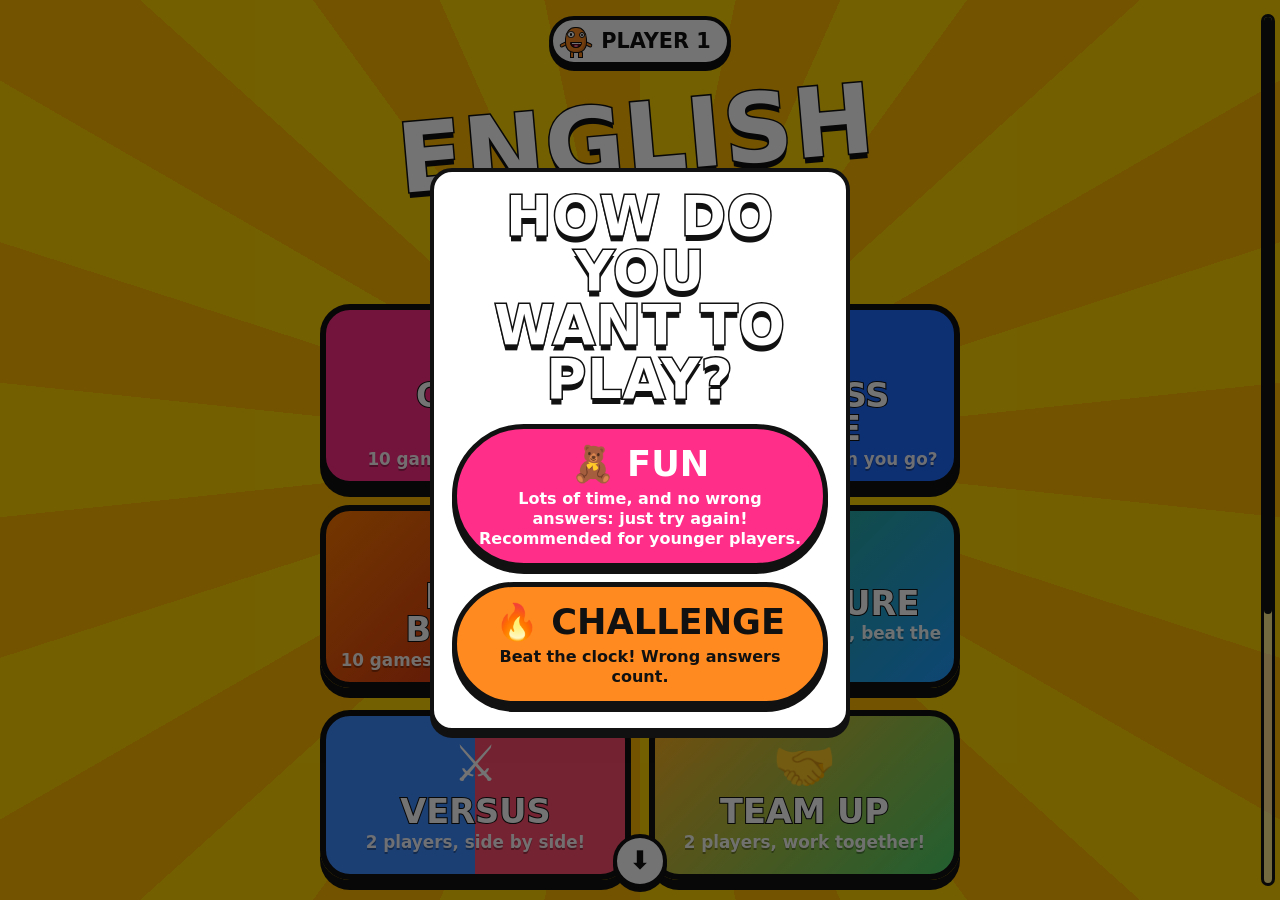
<file: index.html>
<!doctype html>
<html lang="en">
<head>
<meta charset="utf-8">
<meta name="viewport" content="width=device-width, initial-scale=1, maximum-scale=1, user-scalable=no, viewport-fit=cover">
<meta name="theme-color" content="#ffd400">
<title>English Blitz!</title>
<link rel="stylesheet" href="css/frame.css">
</head>
<body>
<div id="burst"></div>

<!-- Title -->
<section id="title" class="screen scroll">
  <button class="player-chip" id="playerBtn" hidden><span class="fig" aria-hidden="true"></span><span class="nm"></span></button>
  <h1 class="shout logo" data-text="title"></h1>
  <div class="menu">
    <!-- The four main modes in 2 columns (the teacher's layout): FUN · ENDLESS / BOSS · ADVENTURE; then VERSUS, then the rest -->
    <div class="mode-grid">
      <button class="mode-btn fun" id="funBtn" disabled><span class="ico" aria-hidden="true">⚡</span><span class="mode-txt"><span data-text="fun"></span><span class="mode-desc" data-text="funDesc"></span></span></button>
    <button class="mode-btn challenge" id="challengeBtn" disabled><span class="ico" aria-hidden="true">🔥</span><span class="mode-txt"><span data-text="challenge"></span><span class="mode-desc" data-text="challengeDesc"></span></span></button>
      <button class="mode-btn boss" id="bossBtn" disabled><span class="ico" aria-hidden="true">👑</span><span class="mode-txt"><span data-text="boss"></span><span class="mode-desc" data-text="bossDesc"></span></span></button>
      <button class="mode-btn adventure" id="adventureBtn" disabled><span class="ico" aria-hidden="true">🗺️</span><span class="mode-txt"><span data-text="adventure"></span><span class="mode-desc" data-text="adventureDesc"></span></span></button>
    </div>
    <div class="mode-grid">
      <button class="mode-btn versus" id="versusBtn" disabled><span class="ico" aria-hidden="true">⚔️</span><span class="mode-txt"><span data-text="versus"></span><span class="mode-desc" data-text="versusDesc"></span></span></button>
      <button class="mode-btn coop" id="coopBtn" disabled><span class="ico" aria-hidden="true">🤝</span><span class="mode-txt"><span data-text="coop"></span><span class="mode-desc" data-text="coopDesc"></span></span></button>
    </div>
    <button class="mode-btn practice" id="practiceBtn" disabled><span class="ico" aria-hidden="true">🎯</span><span class="mode-txt"><span data-text="practice"></span><span class="mode-desc" data-text="practiceDesc"></span></span></button>
    <button class="mode-btn tutorials" id="tutorialsBtn" disabled><span class="ico" aria-hidden="true">👀</span><span class="mode-txt"><span data-text="tutorials"></span><span class="mode-desc" data-text="tutorialsDesc"></span></span></button>
    <button class="chunky char-btn" id="charBtn"><span class="char-mini" aria-hidden="true"></span><span data-text="character"></span></button>
    <button class="chunky" id="settingsBtn">⚙️ <span data-text="settings"></span></button>
  </div>
  <p id="loading" data-text="loading"></p>
</section>

<!-- What to play: letters, phonics, CVC words and/or sight words (shown after a mode button) -->
<section id="content" class="screen scroll" hidden>
  <h1 class="shout" data-text="whatToPlay"></h1>
  <p class="card" data-text="pickContent"></p>
  <div id="contentGrid" role="group"></div>
  <p class="words-note" id="myWordsNote" hidden></p>
  <div class="buttons">
    <button class="chunky hot" id="contentGoBtn">▶️ <span data-text="play"></span></button>
    <button class="chunky" id="contentBackBtn">⬅️ <span data-text="back"></span></button>
  </div>
</section>

<!-- Practice: pick one game -->
<section id="practice" class="screen scroll" hidden>
  <h1 class="shout" id="pickerTitle" data-text="practice"></h1>
  <p class="card" id="pickerNote" data-text="pickGame"></p>
  <div id="practiceGrid"></div>
  <button class="chunky" id="practiceBackBtn">⬅️ <span data-text="back"></span></button>
</section>

<!-- Practice: how to play the chosen game -->
<section id="howto" class="screen scroll" hidden>
  <div id="howtoIcon" aria-hidden="true"></div>
  <h1 class="shout" id="howtoName"></h1>
  <div class="card" id="howtoCard">
    <h2 data-text="howToPlay"></h2>
    <ol id="howtoSteps"></ol>
    <div id="howtoTipsBox">
      <h3>💡 <span data-text="tips"></span></h3>
      <ul id="howtoTips"></ul>
    </div>
  </div>
  <!-- Practice difficulty: three speeds from Challenge mode (built by frame.js) -->
  <div class="diff" id="diffRow" role="group"></div>
  <div class="buttons">
    <button class="chunky hot" id="howtoPlayBtn">▶️ <span data-text="play"></span></button>
    <button class="chunky" id="howtoWatchBtn" hidden>👀 <span data-text="watch"></span></button>
    <button class="chunky" id="howtoBackBtn">⬅️ <span data-text="back"></span></button>
  </div>
</section>

<!-- Settings: music (on/off and volume) and listening games (on/off) -->
<section id="settings" class="screen scroll" hidden>
  <h1 class="shout" data-text="settings"></h1>
  <div class="card set-card">
    <div class="set-row">
      <span class="set-ico" aria-hidden="true">🧸</span>
      <span class="set-name" data-text="styleLabel"></span>
      <button class="set-toggle style-toggle" id="styleBtn"></button>
    </div>
    <p class="set-note" data-text="styleNote"></p>
    <div class="set-row">
      <span class="set-ico" aria-hidden="true">🎵</span>
      <span class="set-name" data-text="musicLabel"></span>
      <button class="set-toggle" id="musicBtn" aria-pressed="true"></button>
    </div>
    <label class="set-vol"><span class="set-ico small" aria-hidden="true">🔈</span>
      <input type="range" id="musicVol" min="0" max="100" step="5" data-label="musicVolLabel">
      <span class="set-ico small" aria-hidden="true">🔊</span></label>
    <div class="set-row">
      <span class="set-ico" aria-hidden="true">🎧</span>
      <span class="set-name" data-text="listeningLabel"></span>
      <button class="set-toggle" id="listeningBtn" aria-pressed="true"></button>
    </div>
    <p class="set-note" data-text="listeningNote"></p>
    <div class="set-row">
      <span class="set-ico" aria-hidden="true">🎁</span>
      <span class="set-name" data-text="itemsLabel"></span>
      <button class="set-toggle" id="itemsBtn" aria-pressed="true"></button>
    </div>
    <div class="set-row">
      <span class="set-ico" aria-hidden="true">⭐</span>
      <span class="set-name" data-text="myWordsLabel"></span>
      <button class="set-toggle" id="myWordsBtn" aria-pressed="false"></button>
    </div>
    <button class="chunky words-edit" id="wordsEditBtn">✏️ <span data-text="editWords"></span></button>
    <p class="set-note" id="myWordsSetNote"></p>
    <div class="set-row">
      <span class="set-ico" aria-hidden="true">👤</span>
      <span class="set-name" data-text="resetCharsLabel"></span>
      <button class="set-toggle" id="resetCharsBtn" data-text="resetChars"></button>
    </div>
    <div class="set-row">
      <span class="set-ico" aria-hidden="true">👥</span>
      <span class="set-name" data-text="playersLabel"></span>
    </div>
    <div id="playersBox"></div>
    <p class="set-note" data-text="playersNote"></p>
  </div>
  <button class="chunky" id="backBtn">⬅️ <span data-text="back"></span></button>
</section>

<!-- ⭐ MY WORDS: choose the words every game's targets come from (Word of the Week) -->
<section id="words" class="screen scroll" hidden>
  <h1 class="shout" data-text="wordsTitle"></h1>
  <p class="card" data-text="wordsNote"></p>
  <p class="shout" id="wordsCount"></p>
  <div id="wordsGrid"></div>
  <div class="buttons">
    <button class="chunky hot" id="wordsDoneBtn">✔️ <span data-text="wordsDone"></span></button>
    <button class="chunky" id="wordsClearBtn">🧹 <span data-text="wordsClear"></span></button>
  </div>
</section>

<!-- Play -->
<div id="play" hidden>
  <header>
    <button class="pill" id="quitBtn" data-label="quit">✕</button>
    <div class="pill" id="status" role="status"></div>
    <div class="pill" id="roundPill"></div>
    <div id="itemBar" hidden></div>
    <button class="pill" id="helpBtn" data-label="helpLabel" hidden>❓</button>
  </header>
  <div id="timer" role="progressbar" aria-hidden="true"><div id="bar"></div></div>
  <main id="stage">
    <div id="game"></div>
    <div id="banner" hidden><div class="banner-icon" aria-hidden="true"></div><div class="shout"></div><div class="banner-char" aria-hidden="true"></div></div>
    <div id="stamp" hidden><div class="shout"></div></div>
  </main>
</div>

<!-- 👀 Watch first? Pops up after PLAY / PLAY AGAIN in Fun and Challenge (new games show a tutorial first) -->
<!-- 🧸 / 🔥 How do you want to play? (on startup, after WHO'S PLAYING?; per player) -->
<div id="askStyle" class="ask" hidden role="dialog" aria-modal="true" aria-labelledby="styleTitle">
  <div class="ask-card card">
    <h2 class="shout" id="styleTitle" data-text="askStyle"></h2>
    <div class="ask-buttons">
      <button class="chunky style-fun" id="styleFunBtn"><span class="style-name">🧸 <span data-text="styleFun"></span></span><span class="style-note" data-text="styleFunNote"></span></button>
      <button class="chunky style-chal" id="styleChalBtn"><span class="style-name">🔥 <span data-text="styleChallenge"></span></span><span class="style-note" data-text="styleChallengeNote"></span></button>
    </div>
  </div>
</div>

<div id="askWatch" class="ask" hidden role="dialog" aria-modal="true" aria-labelledby="askTitle">
  <div class="ask-card card">
    <div class="ask-icon" aria-hidden="true">👀</div>
    <h2 class="shout" id="askTitle" data-text="askWatch"></h2>
    <div class="ask-buttons">
      <button class="chunky ask-yes" id="watchYes">👀 <span data-text="watchYes"></span></button>
      <button class="chunky ask-no" id="watchNo">🙈 <span data-text="watchNo"></span></button>
    </div>
  </div>
</div>

<!-- Results -->
<section id="results" class="screen" hidden>
  <div id="resChar" aria-hidden="true"></div>
  <h1 class="shout" id="resTitle"></h1>
  <div id="stars" role="img" hidden></div>
  <div class="card" id="resStats"></div>
  <p class="shout" id="record" hidden></p>
  <div class="buttons">
    <button class="chunky hot" id="nextBtn" hidden>▶ <span data-text="next"></span></button>
    <button class="chunky hot" id="againBtn">🔁 <span data-text="again"></span></button>
    <button class="chunky" id="menuBtn">🏠 <span data-text="menu"></span></button>
  </div>
</section>

<!-- Order matters: text and core (which defines registerMicrogame) come first.
     The frame then loads every game listed in games/manifest.js. -->
<script src="js/text.js"></script>
<script src="js/core.js"></script>
<script src="js/music.js"></script>
<script src="js/power.js"></script>
<script src="js/flip.js"></script>
<script src="js/carve.js"></script>
<script src="js/helper.js"></script>
<script src="data/lists.js"></script>
<script src="js/modes.js"></script>
<script src="js/mascot.js"></script>
<script src="js/players.js"></script>
<script src="js/items.js"></script>
<script src="js/boss.js"></script>
<script src="js/versus.js"></script>
<script src="js/adventure.js"></script>
<script src="games/manifest.js"></script>
<script src="js/frame.js"></script>
</body>
</html>
</file>
<file: css/frame.css>
/* Frame styles: screens, HUD, timer, banners, results.
   Microgames inject their own prefixed CSS (ld-, wc-, fm-…). */
:root {
  --bg: #ffd400; --bg2: #ffb800; --ink: #111; --paper: #fff;
  --good: #1fd65f; --bad: #ff3b3b; --warn: #ff8a00;
  --font: "Arial Black", "Arial Rounded MT Bold", "Segoe UI Black", system-ui, sans-serif;
}
* { box-sizing: border-box; margin: 0; padding: 0; }
[hidden] { display: none !important; }
html, body { height: 100%; }
/* No accidental zooming (iPad Safari ignores user-scalable=no; see the gesture listeners in frame.js) */
html { touch-action: manipulation; -webkit-text-size-adjust: 100%; text-size-adjust: 100%; }
body {
  font-family: var(--font); font-weight: 900; color: var(--ink); background: var(--bg);
  overflow: hidden; touch-action: manipulation; overscroll-behavior: none;
  -webkit-user-select: none; user-select: none; -webkit-tap-highlight-color: transparent;
}
button { font: inherit; color: inherit; cursor: pointer; }
button:disabled { cursor: default; }

/* ---------- Background ---------- */
#burst {
  position: fixed; left: 50%; top: 50%; width: 220vmax; height: 220vmax; margin: -110vmax 0 0 -110vmax;
  background: repeating-conic-gradient(var(--bg) 0deg 12deg, var(--bg2) 12deg 24deg);
  animation: spin 30s linear infinite; z-index: -1; transition: filter .15s;
}
@keyframes spin { to { transform: rotate(360deg); } }
body.flash #burst { animation-duration: 3s; filter: saturate(1.6) brightness(1.08); }

/* ---------- Shared bits ---------- */
.shout {
  font-size: clamp(2.4rem, 12vw, 5rem); line-height: .95; text-align: center; white-space: pre-line;
  color: var(--paper); -webkit-text-stroke: 3px var(--ink); paint-order: stroke fill;
  text-shadow: 0 6px 0 var(--ink); letter-spacing: 1px;
}
.pill {
  background: var(--paper); border: 4px solid var(--ink); border-radius: 999px; padding: 6px 12px;
  font-size: clamp(.95rem, 4.3vw, 1.3rem); box-shadow: 0 4px 0 var(--ink); white-space: nowrap;
  display: flex; align-items: center; gap: 2px; min-height: 44px;
}
.card {
  background: var(--paper); border: 4px solid var(--ink); border-radius: 22px;
  box-shadow: 0 6px 0 var(--ink); padding: 12px 20px;
}
.chunky {
  background: var(--paper); border: 5px solid var(--ink); border-radius: 999px;
  padding: 12px 28px; font-size: clamp(1.15rem, 5.5vw, 1.6rem); box-shadow: 0 6px 0 var(--ink);
}
.chunky:active, .mode-btn:active:not(:disabled) { transform: translateY(5px); box-shadow: 0 2px 0 var(--ink); }
.chunky.hot { background: #ff2e88; color: var(--paper); animation: pulse 1s ease-in-out infinite; }
@keyframes pulse { 50% { transform: scale(1.06); } }
@keyframes wobble { 0%, 100% { transform: rotate(-4deg); } 50% { transform: rotate(4deg) scale(1.06); } }

/* ---------- Full-screen menus (title, settings, results) ---------- */
.screen {
  position: fixed; inset: 0; display: flex; flex-direction: column; align-items: center; justify-content: center;
  gap: clamp(14px, 3.5dvh, 28px); text-align: center; overflow-y: auto;
  padding: max(16px, env(safe-area-inset-top)) max(16px, env(safe-area-inset-right))
           max(16px, env(safe-area-inset-bottom)) max(16px, env(safe-area-inset-left));
}
.logo { font-size: clamp(3rem, 16vw, 6rem); transform: rotate(-5deg); animation: wobble 1.2s ease-in-out infinite; }

.menu { display: flex; flex-direction: column; align-items: center; gap: clamp(14px, 3dvh, 22px); width: 100%; }
.mode-btn {
  width: min(100%, 440px); min-height: min(20dvh, 150px);
  display: flex; align-items: center; justify-content: center; gap: 14px; padding: 14px 18px;
  border: 6px solid var(--ink); border-radius: 30px; box-shadow: 0 10px 0 var(--ink);
  font-size: clamp(1.6rem, 8.5vw, 2.6rem); line-height: 1; white-space: pre-line; text-align: left;
  color: var(--paper); -webkit-text-stroke: 2px var(--ink); paint-order: stroke fill;
  transition: transform .08s, box-shadow .08s;
}
.mode-btn .ico { font-size: 1.5em; -webkit-text-stroke: 0; }
.mode-btn.fun { background: #ff2e88; }
.mode-btn.challenge { background: #1e6bff; }
.mode-btn.boss { background: linear-gradient(135deg, #ff7a00, #c4161c); }
.mode-btn.practice, .mode-btn.tutorials { background: #1fd65f; min-height: min(14dvh, 110px); font-size: clamp(1.4rem, 7.5vw, 2.2rem); }
.mode-btn.adventure { background: linear-gradient(135deg, #2fb36b, #1e9bff); min-height: min(14dvh, 110px); font-size: clamp(1.4rem, 7.5vw, 2.2rem); }
.mode-btn.coop { background:linear-gradient(135deg, #ffb020, #4dd36b); min-height:min(14dvh, 110px); font-size:clamp(1.4rem, 7.5vw, 2.2rem); }
.mode-btn.versus { background: linear-gradient(90deg, #3d8bff 0 50%, #ff4d6d 50%); min-height: min(14dvh, 110px); font-size: clamp(1.4rem, 7.5vw, 2.2rem); }
.mode-btn.tutorials { background: #9c6bff; }
.mode-btn:disabled { opacity: .5; }
#loading { font-size: 1.2rem; }

/* Screens that may be taller than the viewport: centered when they fit, scroll from the top when not */
.screen.scroll { justify-content: flex-start; }
.screen.scroll > :first-child { margin-top: auto; }
.screen.scroll > :last-child { margin-bottom: auto; }

/* ---------- What to play: content toggles ---------- */
#content .card { font-size: clamp(1.1rem, 5.5vw, 1.5rem); }
#contentGrid { display: flex; flex-direction: column; gap: 16px; width: min(100%, 440px); }
.content-btn {
  display: grid; grid-template-columns: auto minmax(0, 1fr) auto; align-items: center; gap: 12px;
  min-height: min(15dvh, 108px); padding: 10px 16px; text-align: left;
  background: var(--paper); border: 6px solid var(--ink); border-radius: 26px; box-shadow: 0 8px 0 var(--ink);
  transition: transform .08s, box-shadow .08s, background .12s;
}
.content-btn:active { transform: translateY(5px); box-shadow: 0 3px 0 var(--ink); }
.content-btn .tick {
  width: 46px; height: 46px; border: 5px solid var(--ink); border-radius: 50%; background: var(--paper);
  display: flex; align-items: center; justify-content: center; font-size: 1.6rem; color: transparent;
}
.content-btn .what { display: flex; flex-direction: column; line-height: 1; gap: 4px; }
.content-btn .nm { font-size: clamp(2rem, 10vw, 2.8rem); color: var(--paper); -webkit-text-stroke: 2px var(--ink); paint-order: stroke fill; text-shadow: 0 4px 0 var(--ink); }
.content-btn.long .nm { font-size: clamp(1.4rem, 6.4vw, 2.4rem); } /* PHONICS: 7 letters next to the sample at 360 px */
.content-btn .lbl { font-size: clamp(.9rem, 4.2vw, 1.15rem); }
.content-btn .sample {
  background: var(--paper); border: 4px solid var(--ink); border-radius: 16px; padding: 6px 12px;
  font-size: clamp(1.2rem, 6vw, 1.7rem); white-space: nowrap; font-family: system-ui, sans-serif; font-weight: 800;
}
.content-btn[aria-pressed="false"] { background: #ddd; }
.content-btn[aria-pressed="false"] .nm { color: #bbb; }
.content-btn[aria-pressed="false"] .sample { opacity: .55; }
.content-btn[aria-pressed="true"] .tick { background: var(--good); color: var(--paper); -webkit-text-stroke: 1px var(--ink); }
.content-btn.letter[aria-pressed="true"] { background: #ff2e88; }
.content-btn.phonics[aria-pressed="true"] { background: #00b86b; }
.content-btn.cvc[aria-pressed="true"] { background: #1e6bff; }
.content-btn.hfw[aria-pressed="true"] { background: #ff9a1f; }
.content-btn.nope { animation: nope .3s; }
@keyframes nope { 25% { transform: translateX(-8px); } 75% { transform: translateX(8px); } }

/* ---------- Practice: game picker ---------- */
#practice .card { font-size: clamp(1.1rem, 5.5vw, 1.5rem); }
/* 3 columns (2 got crowded with 40+ games: the teacher asked), so the cards are a bit smaller */
#practiceGrid { display: grid; grid-template-columns: repeat(3, 1fr); gap: 10px; width: min(100%, 600px); }
.game-card {
  display: flex; flex-direction: column; align-items: center; justify-content: center; gap: 6px;
  min-height: 100px; padding: 10px 4px; background: var(--paper); text-align: center; overflow-wrap: break-word; min-width: 0;
  border: 4px solid var(--ink); border-radius: 18px; box-shadow: 0 6px 0 var(--ink);
  font-size: clamp(.8rem, 3.5vw, 1.15rem); line-height: 1.1; transition: transform .08s, box-shadow .08s;
}
.game-card .ico { font-size: clamp(2rem, 10vw, 3rem); line-height: 1; }
.game-card:active { transform: translateY(5px); box-shadow: 0 2px 0 var(--ink); }

/* ---------- Practice: how to play ---------- */
#howtoIcon { font-size: clamp(4rem, 22vw, 6rem); line-height: 1; animation: wobble 1.2s ease-in-out infinite; }
#howtoName { font-size: clamp(2.2rem, 11vw, 4rem); transform: rotate(-3deg); }
#howtoCard { width: min(100%, 480px); text-align: left; font-family: system-ui, sans-serif; font-weight: 700; }
#howtoCard h2, #howtoCard h3 { font-family: var(--font); font-weight: 900; }
#howtoCard h2 { font-size: clamp(1.2rem, 6vw, 1.6rem); text-align: center; margin-bottom: 10px; }
#howtoCard h3 { font-size: clamp(1rem, 5vw, 1.25rem); margin: 14px 0 6px; padding-top: 10px; border-top: 3px dashed var(--ink); }
#howtoSteps { list-style: none; display: grid; gap: 10px; counter-reset: step; }
#howtoSteps li {
  display: grid; grid-template-columns: auto auto 1fr; align-items: center; gap: 10px;
  font-size: clamp(1.05rem, 5vw, 1.3rem); line-height: 1.25; counter-increment: step;
}
#howtoSteps li::before {
  content: counter(step); display: grid; place-items: center; width: 34px; height: 34px;
  background: #ffd400; border: 3px solid var(--ink); border-radius: 50%; font-family: var(--font); font-weight: 900;
}
#howtoSteps .ico { font-size: 1.8em; line-height: 1; }
#howtoTips { padding-left: 1.3em; display: grid; gap: 6px; font-size: clamp(.95rem, 4.4vw, 1.1rem); line-height: 1.3; }

/* ---------- Play screen ---------- */
#play {
  position: fixed; inset: 0; max-width: 640px; margin: 0 auto;
  display: flex; flex-direction: column; gap: 10px;
  padding: max(10px, env(safe-area-inset-top)) max(16px, env(safe-area-inset-right))
           max(16px, env(safe-area-inset-bottom)) max(16px, env(safe-area-inset-left));
}
#play header { display: flex; align-items: center; gap: 8px; }
#quitBtn { width: 44px; justify-content: center; padding: 0; font-size: 1.1rem; flex: none; }
#status { flex: 0 1 auto; }
#roundPill, #helpBtn { margin-left: auto; }
#helpBtn { width: 44px; justify-content: center; padding: 0; flex: none; }
.pips { display: flex; gap: 3px; }
.pip { width: 12px; height: 12px; border: 3px solid var(--ink); border-radius: 50%; background: var(--paper); }
.pip.win  { background: var(--good); }
.pip.miss { background: var(--bad); }
.pip.now  { background: #ffd400; animation: pulse .6s ease-in-out infinite; }
.heart { display: inline-block; font-size: 1.1em; }
.heart.lost { opacity: .55; }
.heart.broke { animation: heartbreak .6s ease-out; }
@keyframes heartbreak { 0% { transform: scale(1.8); } 30% { transform: scale(1.4) rotate(-20deg); } 60% { transform: rotate(15deg); } }

#timer {
  height: 24px; background: var(--paper); border: 4px solid var(--ink); border-radius: 999px;
  overflow: hidden; box-shadow: 0 4px 0 var(--ink); flex: none;
}
#bar { height: 100%; width: 100%; background: var(--good); transform-origin: left center; }
#bar.mid { background: var(--warn); }
#bar.low { background: var(--bad); animation: blink .25s steps(2) infinite; }
@keyframes blink { 50% { opacity: .45; } }

#stage { flex: 1; min-height: 0; position: relative; }
#game { position: absolute; inset: 0; }
#game.locked { pointer-events: none; }

/* Banners (round / instruction / speed up / finish) and the YES/NOPE stamp */
#banner, #stamp {
  position: absolute; inset: 0; display: flex; align-items: center; justify-content: center;
  pointer-events: none; z-index: 4;
}
#banner { flex-direction: column; gap: 18px; }
#banner:not(.instruction) .banner-icon, #banner .banner-icon:empty { display: none; }
#banner .banner-icon {   /* the game's picture above the instruction */
  font-size: clamp(4.5rem, 26vw, 7.5rem); line-height: 1; margin-bottom: -6px;
  filter: drop-shadow(0 0 3px #fff) drop-shadow(0 0 3px #fff) drop-shadow(0 6px 0 rgba(0, 0, 0, .35));
  animation: pop .4s cubic-bezier(.2, 1.8, .4, 1) both, wobble .35s .4s ease-in-out 2;
}
/* Finger press + ripple, used by the in-game coach (ctx.hint) */
@keyframes hint-tap { 0%, 100% { transform: translateY(-6px); } 45%, 60% { transform: translateY(4px) scale(.9); } }
@keyframes hint-ripple { 0%, 45% { opacity: 0; transform: scale(.4); } 55% { opacity: 1; } 100% { opacity: 0; transform: scale(2); } }
/* In-game TAP! / DRAG! (ctx.hint): the fingertip sits on the point; the word pill hangs below */
.coach { position: absolute; width: 0; height: 0; z-index: 50; pointer-events: none; animation: coach-life 2.4s ease-out both; }
.coach-move { position: absolute; left: 0; top: 0; transform: translateX(-50%); }
.coach-icon {
  display: block; font-size: clamp(3rem, 15vw, 4.2rem); line-height: 1;
  filter: drop-shadow(0 0 2px #fff) drop-shadow(0 0 2px #fff) drop-shadow(0 4px 0 rgba(0, 0, 0, .35));
}
.coach-word {
  position: absolute; left: 0; top: clamp(3.3rem, 16vw, 4.5rem); transform: translateX(-50%) rotate(-4deg);
  background: var(--paper); border: 4px solid var(--ink); border-radius: 999px; box-shadow: 0 4px 0 var(--ink);
  padding: 4px 14px; font-size: clamp(1.3rem, 6.5vw, 1.9rem); line-height: 1; color: var(--ink); white-space: nowrap;
}
.coach.low .coach-word { top: auto; bottom: 16px; }
.coach.small { transform: scale(.5); }   /* scales around the point itself */
.coach.small .coach-word, .coach.noword .coach-word { display: none; }
.coach.side .coach-word { top: clamp(.9rem, 4.5vw, 1.3rem); bottom: auto; left: clamp(2rem, 9.5vw, 2.7rem); transform: rotate(-4deg); }   /* just the finger: it sits in tight spots, right after the banner said the word */
.coach.tap .coach-icon { animation: hint-tap .55s ease-in-out infinite; }
.coach.tap::before {   /* ripple under the fingertip */
  content: ""; position: absolute; left: 0; top: 0; width: 44px; height: 44px; margin: -22px 0 0 -22px; border-radius: 50%;
  border: 4px solid var(--paper); box-shadow: 0 0 0 3px var(--ink); opacity: 0; animation: hint-ripple .55s ease-out infinite;
}
.coach.drag .coach-move { animation: coach-drag 1.3s ease-in-out infinite; }
/* SLICE!: the fingertip swipes across the point from upper left to lower right, leaving a slash */
.coach.slice .coach-move { animation: coach-swipe 1s ease-in infinite; }
.coach.slice::before {
  content: ""; position: absolute; left: -60px; top: -50px; width: 156px; height: 12px; margin-top: -6px; border-radius: 99px;
  background: var(--paper); border: 4px solid var(--ink); transform-origin: 0 50%; transform: rotate(40deg); animation: coach-streak 1s ease-in infinite;
}
@keyframes coach-swipe {
  0%   { transform: translate(calc(-50% - 60px), -50px); opacity: 0; }
  10%  { opacity: 1; }
  45%  { transform: translate(calc(-50% + 60px), 50px); opacity: 1; }
  70%, 100% { transform: translate(calc(-50% + 60px), 50px); opacity: 0; }
}
@keyframes coach-streak { 0%, 10% { transform: rotate(40deg) scaleX(0); opacity: 1; } 45% { transform: rotate(40deg) scaleX(1); opacity: 1; } 75%, 100% { transform: rotate(40deg) scaleX(1); opacity: 0; } }
@keyframes coach-life { 0% { opacity: 0; } 8%, 85% { opacity: 1; } 100% { opacity: 0; } }
@keyframes coach-drag {
  0%   { transform: translateX(-50%) scale(1.15); opacity: 0; }
  12%  { transform: translateX(-50%) scale(1); opacity: 1; }
  70%  { transform: translate(calc(-50% + var(--dx, 0px)), var(--dy, 0px)); opacity: 1; }
  100% { transform: translate(calc(-50% + var(--dx, 0px)), var(--dy, 0px)); opacity: 0; }
}
#banner .shout { animation: slam .5s cubic-bezier(.2, 1.6, .4, 1) both, wobble .3s .5s ease-in-out 2; }
#banner.round .shout { font-size: clamp(2.6rem, 14vw, 5.5rem); animation: pop .35s cubic-bezier(.2, 1.8, .4, 1) both; }
#banner.speed .shout { color: #ffd400; font-size: clamp(3rem, 16vw, 6rem); animation: slam .5s cubic-bezier(.2, 1.6, .4, 1) both, wobble .2s .5s ease-in-out 3; }
#banner.end .shout { font-size: clamp(3rem, 16vw, 6rem); }
#stamp .shout { animation: stamp .35s cubic-bezier(.2, 1.8, .4, 1) both; transform: rotate(-8deg); }
#stamp.good .shout { color: var(--good); }
#stamp.bad .shout  { color: var(--bad); }
#stamp.nope .shout { color: #ffd400; }   /* 🧸 FUN style: TRY AGAIN! (friendly, not red) */
@keyframes slam { from { transform: scale(3.2) rotate(-12deg); opacity: 0; } to { transform: scale(1) rotate(-4deg); opacity: 1; } }
@keyframes pop { from { transform: scale(.3); opacity: 0; } }
@keyframes stamp { from { transform: scale(2.5) rotate(10deg); opacity: 0; } }

/* ---------- Results ---------- */
#resTitle { font-size: clamp(2.8rem, 15vw, 5.5rem); transform: rotate(-4deg); animation: pop .4s cubic-bezier(.2, 1.8, .4, 1) both; }
#stars { display: flex; gap: 6px; }
.star {
  font-size: clamp(3.5rem, 20vw, 6rem); line-height: 1; -webkit-text-stroke: 4px var(--ink); paint-order: stroke fill;
  text-shadow: 0 6px 0 var(--ink); animation: starpop .45s cubic-bezier(.2, 1.8, .4, 1) both;
}
.star.on  { color: #ffd400; }
.star.off { color: #fff; opacity: .55; }
.star:nth-child(2) { transform: translateY(-14px); }
@keyframes starpop { from { transform: scale(0) rotate(-90deg); opacity: 0; } }
#resStats { display: grid; gap: 8px; width: min(100%, 340px); }
.stat { display: grid; grid-template-columns: auto 1fr auto; align-items: center; gap: 10px; font-size: clamp(1.1rem, 5.5vw, 1.5rem); }
.stat .ico { font-size: 1.3em; }
.stat .lbl { text-align: left; }
.stat .val { font-size: 1.25em; }
.stat.best { border-top: 3px dashed var(--ink); padding-top: 8px; }
#record { font-size: clamp(1.5rem, 7.5vw, 3rem); color: #ffd400; transform: rotate(-6deg); animation: stamp .4s .3s cubic-bezier(.2, 1.8, .4, 1) both, wobble .6s 1s ease-in-out infinite; }
.buttons { display: flex; flex-wrap: wrap; gap: 14px; justify-content: center; }

@media (prefers-reduced-motion: reduce) {
  #burst, .logo, .chunky.hot, #bar.low, .pip.now, #record, #howtoIcon { animation: none; }
  #banner .shout, #stamp .shout, .star, #resTitle, .heart.broke, #banner .banner-icon { animation-duration: .01s !important; }
  .coach-icon, .coach::before, .coach.slice .coach-move { animation: none !important; }
  .coach.drag .coach-move { animation-duration: 2.4s; animation-iteration-count: 1; } /* one slow slide, no loop */
}

/* ---------- Tutorial (see runDemo in frame.js) ---------- */
/* While a game plays itself it must look unmistakably like a demo: the whole top bar becomes a
   big 👀 TUTORIAL banner, the timer turns into caution tape, and the game gets a thick
   yellow-and-black striped frame with darkened edges. */
body.demo #timer { background: repeating-linear-gradient(-45deg, #ffd400 0 12px, var(--ink) 12px 24px); }
body.demo #bar { visibility: hidden; }
body.demo #status { display: none; }
body.demo #stage::after { /* sits just outside the game (in the gaps round it), so it never covers anything */
  content: ""; position: absolute; inset: -9px; z-index: 60; pointer-events: none;
  border: 9px solid transparent;
  border-image: repeating-linear-gradient(-45deg, #ffd400 0 14px, var(--ink) 14px 28px) 9;
  box-shadow: inset 0 0 40px 8px rgba(0, 0, 0, .4);
}
/* A big 👀 badge on the frame's top-left corner for the whole demo: "watch!" without reading */
body.demo #stage::before {
  content: "👀"; position: absolute; left: -20px; top: -24px; z-index: 61; pointer-events: none;
  width: 68px; height: 68px; display: flex; align-items: center; justify-content: center;
  font-size: 44px; line-height: 1; background: #ffd400; border: 5px solid var(--ink); border-radius: 50%;
  box-shadow: 0 5px 0 var(--ink); animation: demo-eyes 1.4s ease-in-out infinite;
}
@keyframes demo-eyes { 0%, 100% { transform: rotate(-10deg) scale(1); } 50% { transform: rotate(10deg) scale(1.12); } }
#roundPill.watch {
  flex: 1; margin-left: 0; justify-content: center; text-align: center;
  background: #ffd400; font-size: clamp(1.3rem, 6.5vw, 1.9rem); padding: 6px 12px;
  animation: pulse .8s ease-in-out infinite;
}
#banner.watch .banner-icon, #banner.turn .banner-icon { display: block; }
#banner.watch .shout, #banner.turn .shout { font-size: clamp(3rem, 16vw, 6rem); }
#banner.watch .shout { color: #ffd400; }
#banner.turn .shout { color: #7cf04f; }
/* ctx.reveal: the target card while it's big in the middle */
.fx-reveal { z-index: 95 !important; pointer-events: none; }
/* The ghost finger: its fingertip sits on the point */
.demo-finger {
  position: absolute; z-index: 80; width: 0; height: 0; pointer-events: none;
}
.demo-finger span {
  position: absolute; left: -32px; top: -5px; font-size: 80px; line-height: 1; display: block;
  filter: drop-shadow(0 0 2px #fff) drop-shadow(0 0 2px #fff) drop-shadow(0 5px 0 rgba(0, 0, 0, .4));
  transition: transform .12s ease-out;
}
.demo-finger.press span { transform: translateY(6px) scale(.88); }
.demo-ring {
  position: absolute; z-index: 79; pointer-events: none; border-radius: 22px;
  border: 6px solid #ffd400; box-shadow: 0 0 0 4px var(--ink), 0 0 26px 8px rgba(255, 255, 255, .9);
  animation: demo-ring .7s ease-in-out infinite;
}
@keyframes demo-ring { 50% { transform: scale(1.07); } }
.demo-ripple {
  position: absolute; z-index: 79; width: 70px; height: 70px; margin: -35px 0 0 -35px; pointer-events: none;
  border: 6px solid var(--paper); border-radius: 50%; box-shadow: 0 0 0 3px var(--ink);
  animation: demo-ripple .45s ease-out forwards;
}
@keyframes demo-ripple { from { transform: scale(.3); opacity: 1; } to { transform: scale(1.4); opacity: 0; } }
@media (prefers-reduced-motion: reduce) {
  #roundPill.watch, .demo-ring, body.demo #stage::before { animation: none; }
}

/* ---------- 👀 Watch first? (askWatch in frame.js) ---------- */
.ask { position: fixed; inset: 0; z-index: 100; display: flex; align-items: center; justify-content: center; padding: 16px;
  background: rgba(0, 0, 0, .55); }
.ask[hidden] { display: none; }
.ask-card { width: min(100%, 420px); display: flex; flex-direction: column; align-items: center; gap: 10px; text-align: center;
  padding: 18px 18px 22px; animation: pop .35s cubic-bezier(.2, 1.8, .4, 1) both; }
.ask-icon { font-size: clamp(4rem, 22vw, 6rem); line-height: 1; animation: demo-eyes 1.4s ease-in-out infinite; }
.ask-card .shout { font-size: clamp(2.2rem, 11vw, 3.4rem); line-height: 1; white-space: pre-line; margin: 0; }
.ask-buttons { display: flex; flex-direction: column; gap: 14px; width: 100%; margin-top: 6px; }
.ask-buttons .chunky { width: 100%; font-size: clamp(1.4rem, 7vw, 2rem); padding: 14px 18px; }
.ask-yes { background: #9c6bff; color: var(--paper); -webkit-text-stroke: 1px var(--ink); }
.ask-no { background: var(--paper); }
.ask-buttons .chunky.hot { animation: pulse 1s ease-in-out infinite; } /* the last answer */
.ask-yes.hot { background: #9c6bff; }
@media (prefers-reduced-motion: reduce) { .ask-icon, .ask-buttons .chunky.hot { animation: none; } }
/* 🧸 / 🔥 How do you want to play? (askStyle in frame.js) */
.style-fun, .style-chal { display: flex; flex-direction: column; align-items: center; gap: 4px; }
.style-fun { background: #4dd36b; }
.style-chal { background: #ff8a1f; }
.style-name { font-size: clamp(1.6rem, 8vw, 2.2rem); }
.style-note { font-family: system-ui, sans-serif; font-weight: 700; font-size: clamp(.85rem, 3.6vw, 1rem); line-height: 1.25; }
.style-toggle { min-width: 8.5em; }

/* ---------- A scroll bar you can see (updateScrollbar in frame.js) ---------- */
.scrollbar { position: fixed; z-index: 50; top: max(14px, env(safe-area-inset-top)); bottom: max(14px, env(safe-area-inset-bottom)); right: 5px; width: 14px;
  background: rgba(255, 255, 255, .55); border: 3px solid var(--ink); border-radius: 99px; pointer-events: none; }
.scrollbar[hidden], .scrollhint[hidden] { display: none; }
.scrollthumb { width: 100%; background: var(--ink); border-radius: 99px; }
.scrollhint { position: fixed; z-index: 50; left: 50%; bottom: max(12px, env(safe-area-inset-bottom)); width: 54px; height: 54px; margin-left: -27px; padding: 0;
  border-radius: 50%; background: var(--paper); border: 4px solid var(--ink); box-shadow: 0 4px 0 var(--ink); font-size: 1.6rem; line-height: 1;
  display: flex; align-items: center; justify-content: center; cursor: pointer; animation: scroll-bob 1s ease-in-out infinite; }
@keyframes scroll-bob { 50% { transform: translateY(6px); } }
@media (prefers-reduced-motion: reduce) { .scrollhint { animation: none; } }

/* ---------- Settings ---------- */
.set-card { width: min(100%, 440px); display: flex; flex-direction: column; gap: 14px; }
.set-row { display: flex; align-items: center; gap: 12px; }
.set-ico { font-size: 2rem; line-height: 1; }
.set-ico.small { font-size: 1.4rem; }
.set-name { flex: 1; font-size: clamp(1.2rem, 6vw, 1.6rem); }
.set-toggle { min-width: 96px; padding: 10px 16px; border: 5px solid var(--ink); border-radius: 999px; box-shadow: 0 5px 0 var(--ink); font: inherit;
  font-size: 1.3rem; cursor: pointer; touch-action: manipulation; background: #ddd; color: var(--ink); }
.set-toggle[aria-pressed="true"] { background: var(--good); color: var(--paper); -webkit-text-stroke: 1px var(--ink); }
.set-toggle:active { transform: translateY(4px); box-shadow: 0 1px 0 var(--ink); }
.set-vol { display: flex; align-items: center; gap: 10px; padding-left: 44px; }
.set-vol input { flex: 1; height: 36px; accent-color: #9c6bff; }
.set-vol input:disabled { opacity: .4; }
.set-note { margin: -4px 0 0; font-size: .95rem; font-weight: 700; line-height: 1.35; color: #444; }

/* ---------- Practice difficulty (renderDiff in frame.js) ---------- */
.diff { display: flex; gap: 10px; justify-content: center; width: min(100%, 440px); }
.diff-btn { flex: 1; display: flex; flex-direction: column; align-items: center; gap: 2px; padding: 8px 6px; border: 5px solid var(--ink); border-radius: 18px;
  box-shadow: 0 5px 0 var(--ink); background: #ddd; color: var(--ink); font: inherit; font-size: clamp(.9rem, 4.2vw, 1.1rem); cursor: pointer; touch-action: manipulation; }
.diff-btn .ico { font-size: 1.8rem; line-height: 1; }
.diff-btn[aria-pressed="true"] { background: #ffd400; transform: translateY(-2px); box-shadow: 0 7px 0 var(--ink); }
.diff-btn:active { transform: translateY(4px); box-shadow: 0 1px 0 var(--ink); }

/* ---------- Boss Battle (js/boss.js draws the boss, its seat in the corner and the cut-scenes; frame: renderHud) ---------- */
.bs-hud { display: flex; align-items: center; gap: 6px; font-size: 1.2rem; white-space: nowrap; }
.bs-hud .dot { width: 16px; height: 16px; border-radius: 50%; border: 3px solid var(--ink); background: #eee; display: inline-block; }
.bs-hud .dot.win { background: #4dd36b; } .bs-hud .dot.miss { background: #ff4d6d; }
.bs-hud .seg { width: 18px; height: 14px; border: 3px solid var(--ink); border-radius: 4px; background: var(--hc, #e01b3c); display: inline-block; }
/* The final battle: your hearts and the boss's bar in separate chips (the teacher found them hard to tell apart) */
.bs-hud .bs-side { display: inline-flex; align-items: center; gap: 3px; padding: 1px 6px; border-radius: 10px; border: 3px solid var(--ink); }
.bs-hud .bs-side.you { background: #fff; }
.bs-hud .bs-side.you small { font-size: .7rem; margin-right: 2px; }
.bs-hud .bs-side.boss { background: #333; gap: 4px; }
.bs-hud b { margin: 0 4px; }
.bs-hud .seg.gone { background: #ddd; }
.bs-hud b { font-size: .9rem; }
.res-bosses { font-size: 1.8rem; letter-spacing: 4px; }

/* Title menu: a short description under each mode's name */
.mode-txt { display: flex; flex-direction: column; gap: 4px; }
.mode-desc { font-size: clamp(.9rem, 4vw, 1.15rem); line-height: 1.15; -webkit-text-stroke: 0; color: var(--paper); opacity: .95; white-space: normal;
  text-shadow: 0 2px 0 rgba(0,0,0,.35); }

/* PICK A GAME: the Boss Battle section (one card per boss, drawn in CSS) */
.grid-head { grid-column: 1 / -1; margin: 14px 0 0; text-align: center; font-size: clamp(1.4rem, 6vw, 1.9rem); color: var(--paper);
  -webkit-text-stroke: 2px var(--ink); paint-order: stroke fill; text-shadow: 0 4px 0 var(--ink); }
.game-card.boss-card { background: var(--bc); }
.game-card.boss-card .bx-boss { margin: 2px auto; }

/* ---------- Characters (js/mascot.js) ---------- */
.char-btn { display: inline-flex; align-items: center; justify-content: center; gap: 8px; }
.char-btn .char-mini { display: inline-flex; }
/* Your character beside ROUND n */
#banner .banner-char { display: none; justify-content: center; margin-top: 6px; }
#banner.round .banner-char { display: flex; }
/* Results: your character, cheering */
#results { overflow-x: hidden; } /* (the cheer's confetti mustn't make it scroll sideways) */
#resChar { display: flex; justify-content: center; flex: none; margin-top: auto; }
#results .buttons { margin-bottom: auto; }
#resChar:empty { display: none; }

/* ---------- ⭐ MY WORDS (Word of the Week) ---------- */
#myWordsBox { display: flex; flex-direction: column; align-items: center; gap: 10px; width: min(100%, 440px); }
.content-btn.mywords { width: 100%; background: #ffd400; }
.content-btn.mywords[aria-pressed="false"] { background: #ddd; }
.content-btn.by-words { opacity: .35; }
.words-edit { font-size: clamp(1.1rem, 5vw, 1.4rem) !important; padding: 10px 18px !important; background: var(--paper); }
.words-note { margin: 0; font-size: 1rem; font-family: system-ui, sans-serif; font-weight: 700; text-align: center; }
#words .grid-head { margin: 12px 0 4px; }
#wordsCount { margin: 0; font-size: clamp(1.4rem, 6vw, 2rem); }
#wordsGrid { width: min(100%, 640px); display: flex; flex-direction: column; align-items: stretch; }
.words-grid { display: flex; flex-wrap: wrap; gap: 8px; justify-content: center; }
.word-chip { min-width: 64px; padding: 8px 12px; border: 4px solid var(--ink); border-radius: 14px; background: var(--paper); box-shadow: 0 4px 0 var(--ink);
  font: inherit; font-size: clamp(1rem, 4.4vw, 1.3rem); line-height: 1; cursor: pointer; touch-action: manipulation; display: inline-flex; align-items: center; gap: 6px; }
.word-chip .em { font-size: 1.1em; }
.word-chip[aria-pressed="true"] { background: #ffd400; transform: translateY(2px); box-shadow: 0 2px 0 var(--ink), 0 0 0 3px #fff inset; }
.word-chip[aria-pressed="true"]::before { content: "⭐"; font-size: .8em; }
.word-chip.set { font-size: clamp(1.2rem, 5.5vw, 1.6rem); padding: 10px 18px; background: #ffe0f0; }
.word-chip.set[aria-pressed="true"] { background: #ff6fb0; color: #fff; -webkit-text-stroke: 1px var(--ink); }

/* ---------- Player saves (js/players.js): who's playing, on the title menu ---------- */
.player-chip { display: inline-flex; align-items: center; gap: 8px; padding: 4px 16px 4px 6px; background: var(--paper); border: 4px solid var(--ink); border-radius: 99px;
  box-shadow: 0 5px 0 var(--ink); font: inherit; font-size: clamp(1rem, 4.5vw, 1.3rem); cursor: pointer; touch-action: manipulation; }
.player-chip .fig { display: inline-flex; }
#playerBtn[hidden] + * { margin-top: auto; } /* (keeps the title centred when there's only one player) */
#playersBox { width: 100%; margin: 4px 0; }

/* The title menu's four main modes in 2 columns (the teacher's layout): FUN · ENDLESS / BOSS · ADVENTURE */
.mode-grid { display: grid; grid-template-columns: 1fr 1fr; gap: clamp(10px, 2.5vw, 18px); width: min(100%, 640px); }
.mode-grid .mode-btn { width: 100%; min-height: min(22dvh, 170px); flex-direction: column; gap: 6px; padding: 12px 8px; text-align: center;
  font-size: clamp(1.2rem, 5.4vw, 2.1rem); }
.mode-grid .mode-txt { align-items: center; }
.mode-grid .mode-desc { font-size: clamp(.75rem, 3.2vw, 1.05rem); }
/* (VERSUS and TEAM UP share a row now) */

/* ✨ Magic Glow (an item): sparkles round the right answer (glowFinger in js/frame.js) */
.glow-ring {
  position: absolute; z-index: 78; pointer-events: none; border-radius: 22px;
  border: 5px solid #ffd400; box-shadow: 0 0 18px 6px rgba(255, 220, 0, .85), inset 0 0 14px rgba(255, 220, 0, .6);
  animation: glow-ring .6s ease-in-out infinite alternate;
}
.glow-ring i { position: absolute; font-style: normal; font-size: 26px; line-height: 1; animation: glow-spark 1.2s linear infinite; }
.glow-ring i:first-child { top: -16px; right: -14px; }
.glow-ring i:last-child { bottom: -14px; left: -14px; animation-delay: -.6s; }
@keyframes glow-ring { to { box-shadow: 0 0 30px 12px rgba(255, 240, 120, 1), inset 0 0 20px rgba(255, 220, 0, .8); } }
@keyframes glow-spark { 50% { transform: scale(1.4) rotate(20deg); opacity: .6; } }
@media (prefers-reduced-motion: reduce) { .glow-ring, .glow-ring i { animation: none; } }
</file>
